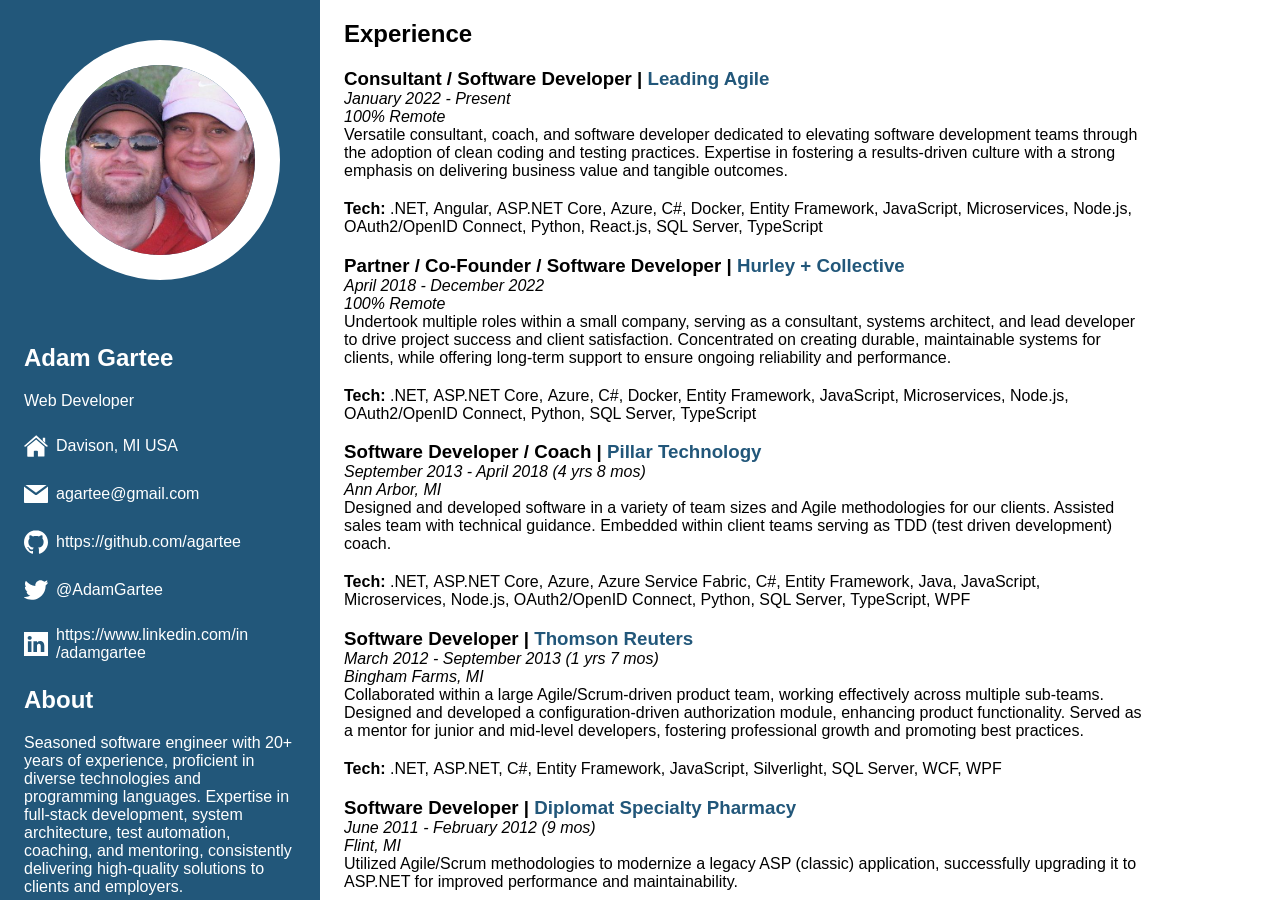
<file: index.html>
<html>
    <head>
        <title>Adam Gartee - Full Stack .NET Developer | Web Developer Resume</title>
        <meta charset="UTF-8">
        <meta name="author" content="Adam Gartee">
        <meta name="description" content="Discover Adam Gartee's resume, showcasing 20+ years of experience as a full-stack developer, system architect, coach, and mentor. Explore his expertise in various technologies and programming languages to learn more about his accomplishments." />
        <meta name="viewport" content="width=device-width, initial-scale=1.0">

        <link rel="stylesheet" href="main.css">
        <link rel="stylesheet" href="mobile.css">
        <link rel="stylesheet" href="desktop.css">
        <link rel="stylesheet" href="print.css">
    </head>

    <body>

        <div class="personal-info-container">

            <div class="avatar-container">
                <img class="avatar" src="img/me.jpg" alt="Avatar">
            </div>

            <section class="title-section">
                <h1>Adam Gartee</h1>
                <span>Web Developer</span>
            </section>

            <section class="personal-links-section">
                <ul>
                    <li>
                        <div class="clickable">
                            <a href="https://www.google.com/maps/place/Davison,+MI">
                                <div class="personal-link">
                                    <span class="link"></span>
                                    <object class="svg" type="image/svg+xml" data="svg/home.svg"></object>
                                    <span class="personal-link-text">Davison, MI USA</span>
                                </div>
                            </a>
                        </div>
                    </li>
                    
                    <li>
                        <div class="clickable">
                            <a href="mailto:agartee@gmail.com">
                                <div class="personal-link">
                                    <span class="link"></span>
                                    <object class="svg" type="image/svg+xml" data="svg/email.svg"></object>
                                    <span class="personal-link-text">agartee@gmail.com</span>
                                </div>
                            </a>
                        </div>
                    </li>

                    <li>
                        <div class="clickable">
                            <a href="https://github.com/agartee">
                                <div class="personal-link">
                                    <span class="link"></span>
                                    <object class="svg" type="image/svg+xml" data="svg/github.svg"></object>
                                    <span class="personal-link-text">https://github.com/agartee</span>
                                </div>
                            </a>
                        </div>
                    </li>

                    <li>
                        <div class="clickable">
                            <a href="https://twitter.com/AdamGartee">
                                <div class="personal-link">
                                    <span class="link"></span>
                                    <object class="svg" type="image/svg+xml" data="svg/twitter.svg"></object>
                                    <span class="personal-link-text">@AdamGartee</span>
                                </div>
                            </a>
                        </div>
                    </li>

                    <li>
                        <div class="clickable">
                            <a href="https://www.linkedin.com/in/adamgartee">
                                <div class="personal-link">
                                    <span class="link"></span>
                                    <object class="svg" type="image/svg+xml" data="svg/linkedin.svg"></object>
                                    <span class="personal-link-text">https://www.linkedin.com<wbr>/in<wbr>/adamgartee</span>
                                </div>

                            </a>
                        </div>
                    </li>
                </ul>
            </section>

            <section class="about-section">
                <h2>About</h2>
                <p>
                    Seasoned software engineer with 20+ years of experience, proficient in diverse technologies and programming languages. Expertise in full-stack development, system architecture, test automation, coaching, and mentoring, consistently delivering high-quality solutions to clients and employers.
                </p> 
            </section>
            
        </div>

        <div class="scroll-container">

            <section class="experience-section">
                <h2>Experience</h2>

                <div class="experience">
                    <h3 class="experience-title">Consultant / Software Developer | <span class="experience-company">Leading Agile</span></h3>
                    <span class="experience-date-range">January 2022 - Present</span>
                    <span class="experience-location">100% Remote</span>
                    <span class="experience-responsibilities">
                        Versatile consultant, coach, and software developer dedicated to elevating software development teams through the adoption of clean coding and testing practices. Expertise in fostering a results-driven culture with a strong emphasis on delivering business value and tangible outcomes.
                    </span>
                    <span class="experience-technologies">
                        <strong>Tech:</strong>
                        <ul>
                            <li>.NET</li>
                            <li>Angular</li>
                            <li>ASP.NET Core</li>
                            <li>Azure</li>
                            <li>C#</li>
                            <li>Docker</li>
                            <li>Entity Framework</li>
                            <li>JavaScript</li>
                            <li>Microservices</li>
                            <li>Node.js</li>
                            <li>OAuth2/OpenID Connect</li>
                            <li>Python</li>
                            <li>React.js</li>
                            <li>SQL Server</li>
                            <li>TypeScript</li>
                        </ul>
                    </span>
                </div>

                <div class="experience">
                    <h3 class="experience-title">Partner / Co-Founder / Software Developer | <span class="experience-company">Hurley + Collective</span></h3>
                    <span class="experience-date-range">April 2018 - December 2022</span>
                    <span class="experience-location">100% Remote</span>
                    <span class="experience-responsibilities">
                        Undertook multiple roles within a small company, serving as a consultant, systems architect, and lead developer to drive project success and client satisfaction. Concentrated on creating durable, maintainable systems for clients, while offering long-term support to ensure ongoing reliability and performance.
                    </span>
                    <span class="experience-technologies">
                        <strong>Tech:</strong>
                        <ul>
                            <li>.NET</li>
                            <li>ASP.NET Core</li>
                            <li>Azure</li>
                            <li>C#</li>
                            <li>Docker</li>
                            <li>Entity Framework</li>
                            <li>JavaScript</li>
                            <li>Microservices</li>
                            <li>Node.js</li>
                            <li>OAuth2/OpenID Connect</li>
                            <li>Python</li>
                            <li>SQL Server</li>
                            <li>TypeScript</li>
                        </ul>
                    </span>
                </div>

                <div class="experience">
                    <h3 class="experience-title">Software Developer / Coach | <span class="experience-company">Pillar Technology</span></h3>
                    <span class="experience-date-range">September 2013 - April 2018 (4 yrs 8 mos)</span>
                    <span class="experience-location">Ann Arbor, MI</span>
                    <span class="experience-responsibilities">
                        Designed and developed software in a variety of team sizes and Agile methodologies for our clients. Assisted sales team with technical guidance. Embedded within client teams serving as TDD (test driven development) coach.
                    </span>
                    <span class="experience-technologies">
                        <strong>Tech:</strong>
                        <ul>
                            <li>.NET</li>
                            <li>ASP.NET Core</li>
                            <li>Azure</li>
                            <li>Azure Service Fabric</li>
                            <li>C#</li>
                            <li>Entity Framework</li>
                            <li>Java</li>
                            <li>JavaScript</li>
                            <li>Microservices</li>
                            <li>Node.js</li>
                            <li>OAuth2/OpenID Connect</li>
                            <li>Python</li>
                            <li>SQL Server</li>
                            <li>TypeScript</li>
                            <li>WPF</li>
                        </ul>
                    </span>
                </div>

                <div class="experience">
                    <h3 class="experience-title">Software Developer | <span class="experience-company">Thomson Reuters</span></h3>
                    <span class="experience-date-range">March 2012 - September 2013 (1 yrs 7 mos)</span>
                    <span class="experience-location">Bingham Farms, MI</span>
                    <span class="experience-responsibilities">
                        Collaborated within a large Agile/Scrum-driven product team, working effectively across multiple sub-teams. Designed and developed a configuration-driven authorization module, enhancing product functionality. Served as a mentor for junior and mid-level developers, fostering professional growth and promoting best practices.
                    </span>
                    <span class="experience-technologies">
                        <strong>Tech:</strong>
                        <ul>
                            <li>.NET</li>
                            <li>ASP.NET</li>
                            <li>C#</li>
                            <li>Entity Framework</li>
                            <li>JavaScript</li>
                            <li>Silverlight</li>
                            <li>SQL Server</li>
                            <li>WCF</li>
                            <li>WPF</li>
                        </ul>
                    </span>
                </div>

                <div class="experience">
                    <h3 class="experience-title">Software Developer | <span class="experience-company">Diplomat Specialty Pharmacy</span></h3>
                    <span class="experience-date-range">June 2011 - February 2012 (9 mos)</span>
                    <span class="experience-location">Flint, MI</span>
                    <span class="experience-responsibilities">
                        Utilized Agile/Scrum methodologies to modernize a legacy ASP (classic) application, successfully upgrading it to ASP.NET for improved performance and maintainability.
                    </span>
                    <span class="experience-technologies">
                        <strong>Tech:</strong>
                        <ul>
                            <li>.NET</li>
                            <li>ASP.NET</li>
                            <li>C#</li>
                            <li>Entity Framework</li>
                            <li>JavaScript</li>
                            <li>SQL Server</li>
                        </ul>
                    </span>
                </div>

                <div class="experience">
                    <h3 class="experience-title">Software Developer | <span class="experience-company">Bay-Arenac Behavioral Health</span></h3>
                    <span class="experience-date-range">June 2007 - June 2011 (4 yrs 1 mo)</span>
                    <span class="experience-location">Bay City, MI</span>
                    <span class="experience-responsibilities">
                        Designed, developed, and maintained an internal desktop application for Medicaid eligibility lookups. Contributed to multiple teams in building internal web applications and generating reports.
                    </span>
                    <span class="experience-technologies">
                        <strong>Tech:</strong>
                        <ul>
                            <li>.NET</li>
                            <li>ASP.NET</li>
                            <li>BizTalk</li>
                            <li>C#</li>
                            <li>Entity Framework</li>
                            <li>JavaScript</li>
                            <li>SQL Server</li>
                            <li>SQL Server Reporting Services</li>
                            <li>WCF</li>
                            <li>WPF</li>
                        </ul>
                    </span>
                </div>

                <div class="experience">
                    <h3 class="experience-title">Software Developer | <span class="experience-company">NBI Solutions</span></h3>
                    <span class="experience-date-range">May 2003 - October 2005 (2 yrs 6 mo)</span>
                    <span class="experience-location">Troy, MI</span>
                    <span class="experience-responsibilities">
                        Created software for estimating and configuring network/server cabinets and related equipment, helping to streamline network deployments within General Motors facilities.
                    </span>
                    <span class="experience-technologies">
                        <strong>Tech:</strong>
                        <ul>
                            <li>.NET</li>
                            <li>ASP.NET</li>
                            <li>C#</li>
                            <li>JavaScript</li>
                            <li>SQL Server</li>
                            <li>VBA</li>
                        </ul>
                    </span>
                </div>
            </section>

            <section class="skills-section">
                <h2>Skills</h2>

                <div class="skills">
                    <h3>
                        Expert (
                        <object class="svg" type="image/svg+xml" data="svg/star-filled.svg"></object>
                        <object class="svg" type="image/svg+xml" data="svg/star-filled.svg"></object>
                        <object class="svg" type="image/svg+xml" data="svg/star-filled.svg"></object>
                        <object class="svg" type="image/svg+xml" data="svg/star-filled.svg"></object>
                        <object class="svg" type="image/svg+xml" data="svg/star-filled.svg"></object>
                        )
                    </h3>
                    <ul>
                        <li><a href="https://dotnet.microsoft.com/">.NET</a></li>
                        <li><a href="https://docs.microsoft.com/en-us/aspnet/core/">ASP.NET/ASP.NET Core</a></li>
                        <li>C#</li>
                        <li><a href="https://learn.microsoft.com/en-us/ef/">Entity Framework</a></li>
                        <li>Test Driven Development</li>
                    </ul>
                </div>

                <div class="skills">
                    <h3>
                        Advanced (
                        <object class="svg" type="image/svg+xml" data="svg/star-filled.svg"></object>
                        <object class="svg" type="image/svg+xml" data="svg/star-filled.svg"></object>
                        <object class="svg" type="image/svg+xml" data="svg/star-filled.svg"></object>
                        <object class="svg" type="image/svg+xml" data="svg/star-filled.svg"></object>
                        <object class="svg" type="image/svg+xml" data="svg/star-empty.svg"></object>
                        )
                    </h3>
                    <ul>
                        <li>Agile Methodologies</li>
                        <li><a href="https://www.appveyor.com/">AppVeyor</a></li>
                        <li><a href="https://auth0.com/">Auth0</a></li>
                        <li><a href="https://azure.microsoft.com/">Microsoft Azure Services</a></li>
                        <li><a href="https://www.docker.com/">Docker</a></li>
                        <li>Domain Driven Design (DDD)</li>
                        <li><a href="https://github.com/">Git/GitHub</a></li>
                        <li>HTML/CSS</li>
                        <li><a href="https://www.javascript.com/">JavaScript</a></li>
                        <li><a href="https://github.com/jbogard/MediatR/">MediatR</a></li>
                        <li>Microservices Architecture</li>
                        <li><a href="https://www.microsoft.com/en-us/sql-server/">Microsoft SQL Server</a></li>
                        <li><a href="https://nodejs.org/">Node.js</a></li>
                        <li><a href="https://www.python.org/">Python</a></li>
                    </ul>
                </div>

                <div class="skills">
                    <h3>
                        Familiar (
                        <object class="svg" type="image/svg+xml" data="svg/star-filled.svg"></object>
                        <object class="svg" type="image/svg+xml" data="svg/star-filled.svg"></object>
                        <object class="svg" type="image/svg+xml" data="svg/star-filled.svg"></object>
                        <object class="svg" type="image/svg+xml" data="svg/star-empty.svg"></object>
                        <object class="svg" type="image/svg+xml" data="svg/star-empty.svg"></object>
                        )
                    </h3>
                    <ul>
                        <li>Active Directory</li>
                        <li><a href="https://angular.io/">Angular</a></li>
                        <li><a href="https://azure.microsoft.com/en-us/services/cosmos-db/">Azure Cosmos DB</a></li>
                        <li><a href="https://azure.microsoft.com/en-us/services/service-fabric/">Azure Service Fabric</a></li>
                        <li><a href="https://github.com/features/actions">GitHub Actions</a></li>
                        <li><a href="https://identityserver4.readthedocs.io/">Identity Server</a></li>
                        <li><a href="https://www.java.com">Java</a></li>
                        <li><a href="https://www.jenkins.io/">Jenkins (CI/CD provider)</a></li>
                        <li><a href="https://kafka.apache.org/">Kafka</a></li>
                        <li><a href="https://www.mysql.com/">MySQL</a></li>
                        <li><a href="https://nodejs.org/">Node.js</a></li>
                        <li><a href="https://openid.net/connect/">OAuth2/OpenID Connect</a></li>
                        <li><a href="https://www.oracle.com/database/">Oracle Database</a></li>
                        <li><a href="https://reactjs.org/">React.js</a></li>
                        <li><a href="https://learn.microsoft.com/en-us/sql/reporting-services/">SQL Server Reporting Services</a></li>
                        <li><a href="https://stenciljs.com/"></a>Stencil.js</li>
                        <li><a href="https://vuejs.org/">Vue.js</a></li>
                        <li><a href="https://learn.microsoft.com/en-us/dotnet/desktop/wpf/overview/">WPF/XAML</a></li>
                    </ul>
                </div>

            </section>
            
        </div>

    </body>

</html>
</file>
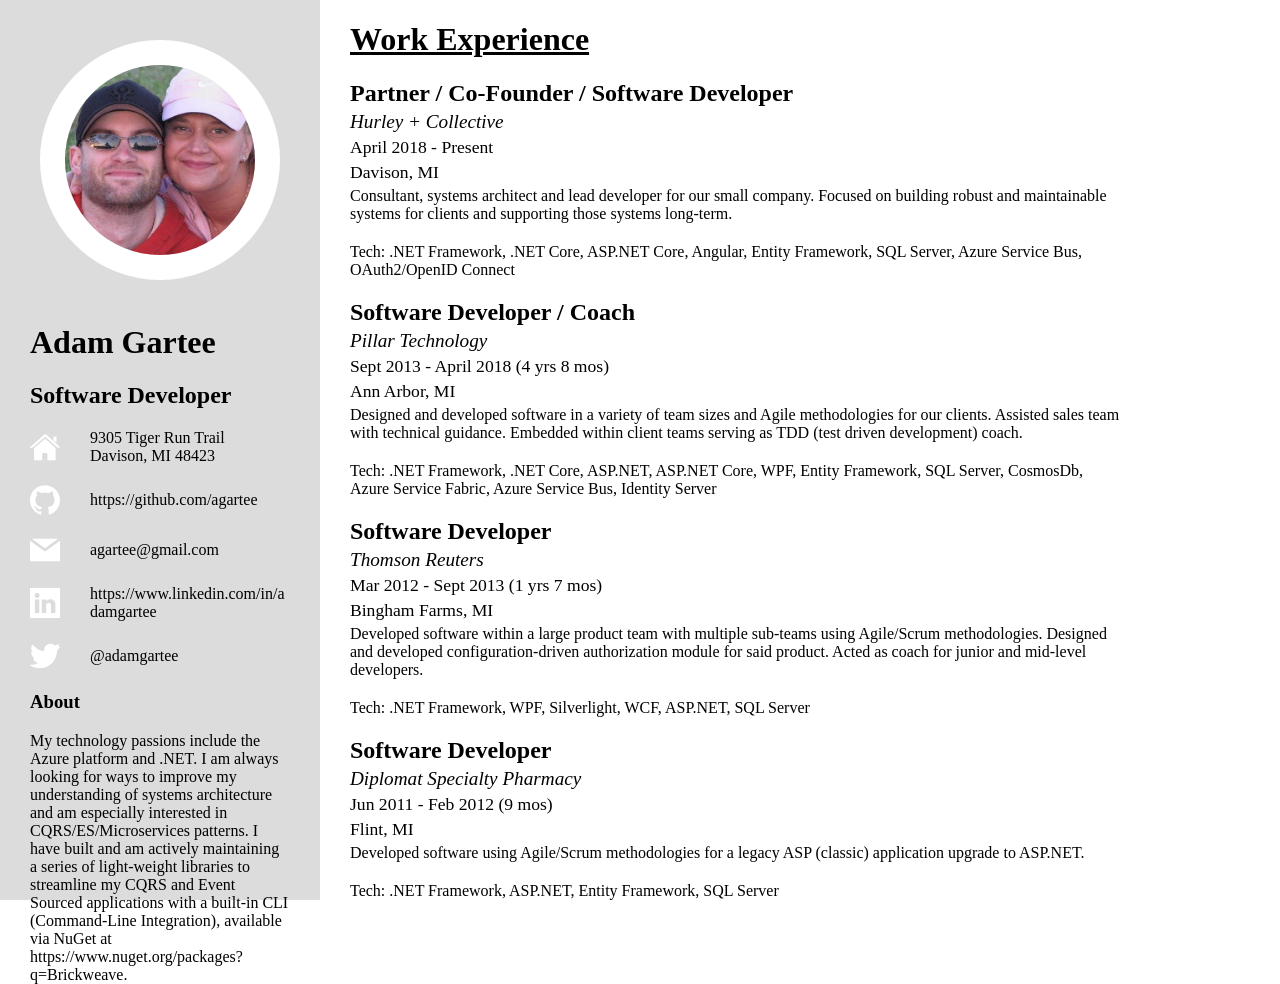
<file: resume.html>
<html>
    <head>
        <meta name="viewport" content="width=device-width, initial-scale=1.0">

        <style>
            :root {
                --font-size: 16px;
                --printed-font-size: 12px;
                --font-family: Calibri;
                --info-container-width: 320px;
                --info-container-color: gainsboro;
                --body-container-width: 800px;
                --body-container-color: white;
                --avatar-border-width: 25px;
                --avatar-padding: 40px;
                --info-icon-width: 30px;
                --info-icon-height: 30px;
                /* retain colors when printing */
                color-adjust: exact!important;  
                -webkit-print-color-adjust: exact!important; 
            }

            body {
                margin: 0px;
                color: var(--text-color);
                font-family: var(--font-family);
                font-size: var(--font-size);
            }

            .info-container {
                position: absolute;
                left: 0;
                top: 0;
                height: 100%;
                width: var(--info-container-width);
                background-color: var(--info-container-color);
            }

                .info-container h1, 
                .info-container h2,
                .info-container h3 {
                    margin-left: 30px;
                    margin-top: 4px;
                }

            .body-container {
                position: absolute;
                right: 0;
                top: 0;
                height: 100%;
                left: var(--info-container-width);
                background-color: var(--body-container-color);
                overflow-y: scroll;
                overflow-x:hidden;
            }

                .body-container h1, 
                .body-container h2 {
                    margin-left: 30px;
                }

                .body-container h1 {
                    text-decoration: underline;
                }

            .avatar-container {
                margin: 0;
                padding: 0;
                display: flex;
                justify-content: center;
                align-items: center;
                height: var(--info-container-width);
                width: var(--info-container-width);
            }

            .avatar {
                --a: calc(var(--avatar-border-width) * 3);

                border-radius: 50%;
                height: calc(100% - (var(--avatar-border-width) * 2) - (var(--avatar-padding) * 2));
                width: calc(100% - (var(--avatar-border-width) * 2) - (var(--avatar-padding) * 2));
                border: var(--avatar-border-width) solid white;
            }

            .info {
                display: flex;
                justify-content: left;
                align-items: center;
                margin-left: 30px;
                margin-right: 30px;
                margin-bottom: 20px;
            }

            .info .svg {
                width: 30px;
                margin-right: 30px;
            }

            .about {
                margin-left: 30px;
                margin-right: 30px;
            }

            .info-detail {
                /* allow urls to wrap */
                overflow-wrap: break-word;
                word-wrap: break-word;
                -ms-word-break: break-all;
                word-break: break-word;
                -ms-hyphens: auto;
                -moz-hyphens: auto;
                -webkit-hyphens: auto;
                hyphens: auto;
            }

            .info-detail a, .about a, .skills a {
                color: black;
                text-decoration: none;
            }

            .experience {
                break-inside: avoid;
                max-width: var(--body-container-width);
            }

            .experience .job-title, 
            .experience .company, 
            .experience .date-range, 
            .experience .location, 
            .experience .responsibilities,
            .experience .technologies {
                display: block;
                margin-left: 30px;
                margin-bottom: 4px;
            }

            .experience .job-title {
                margin-top: 20px;
            }

            .experience .company {
                font-size: 1.2rem;
                font-style: italic;
            }

            .experience .date-range, 
            .experience .location {
                font-size: 1.1rem;
            }

            .experience .technologies {
                margin-top: 20px;
            }

            .skills {
                max-width: var(--body-container-width);
            }

            .skills  ul {
                margin-left: 30px;
            }

            .skills .svg {
                height: 1rem;
            }

            .skills ul {
                display: grid;
                grid-template-columns: repeat(2, 1fr);
            }

            @media print {
                .body-container {
                    overflow-x: visible;
                    overflow-y: visible;
                }
            }

        </style>

    </head>

    <body>

        <div class="info-container">

            <div class="avatar-container">
                <img class="avatar" src="img/me.jpg" alt="Avatar">
            </div>

            <h1>Adam Gartee</h1>
            <h2>Software Developer</h2>

            <div class="info">
                <object class="svg" type="image/svg+xml" data="svg/home.svg"></object>
                <div class="info-detail">
                    9305 Tiger Run Trail<br />Davison, MI 48423
                </div>
            </div>

            <div class="info">
                <object class="svg" type="image/svg+xml" data="svg/github.svg"></object>
                <div class="info-detail">
                    <a href="https://github.com/agartee">https://github.com/agartee</a>
                </div>
            </div>

            <div class="info">
                <object class="svg" type="image/svg+xml" data="svg/email.svg"></object>
                <div class="info-detail">
                    agartee@gmail.com
                </div>
            </div>

            <div class="info">
                <object class="svg" type="image/svg+xml" data="svg/linkedin.svg"></object>
                <div class="info-detail">
                    <a href="https://www.linkedin.com/in/adamgartee">https://www.linkedin.com/in/adamgartee</a>
                </div>
            </div>

            <div class="info">
                <object class="svg" type="image/svg+xml" data="svg/twitter.svg"></object>
                <div class="info-detail">
                    @adamgartee
                </div>
            </div>

            <h3>About</h3>
            <div class="about">
                My technology passions include the Azure platform and .NET. I am always looking for ways to improve my understanding of systems architecture and am especially interested in CQRS/ES/Microservices patterns. I have built and am actively maintaining a series of light-weight libraries to streamline my CQRS and Event Sourced applications with a built-in CLI (Command-Line Integration), available via NuGet at <a href="https://www.nuget.org/packages?q=Brickweave">https://www.nuget.org/packages?q=Brickweave</a>.
            </div>
            
        </div>

        <div class="body-container">

            <h1>Work Experience</h1>

            <div class="experience">
                <h2 class="job-title">Partner / Co-Founder / Software Developer</h2>
                <span class="company">Hurley + Collective</span>
                <span class="date-range">April 2018 - Present</span>
                <span class="location">Davison, MI</span>
                <span class="responsibilities">
                    Consultant, systems architect and lead developer for our small company. Focused on building robust and maintainable systems for clients and supporting those systems long-term.
                </span>
                <span class="technologies">Tech: .NET Framework, .NET Core, ASP.NET Core, Angular, Entity Framework, SQL Server, Azure Service Bus, OAuth2/OpenID Connect</span>
            </div>

            <div class="experience">
                <h2 class="job-title">Software Developer / Coach</h2>
                <span class="company">Pillar Technology</span>
                <span class="date-range">Sept 2013 - April 2018 (4 yrs 8 mos)</span>
                <span class="location">Ann Arbor, MI</span>
                <span class="responsibilities">
                    Designed and developed software in a variety of team sizes and Agile methodologies for our clients. Assisted sales team with technical guidance. Embedded within client teams serving as TDD (test driven development) coach.
                </span>
                <span class="technologies">Tech: .NET Framework, .NET Core, ASP.NET, ASP.NET Core, WPF, Entity Framework, SQL Server, CosmosDb, Azure Service Fabric, Azure Service Bus, Identity Server</span>
            </div>

            <div class="experience">
                <h2 class="job-title">Software Developer</h2>
                <span class="company">Thomson Reuters</span>
                <span class="date-range">Mar 2012 - Sept 2013 (1 yrs 7 mos)</span>
                <span class="location">Bingham Farms, MI</span>
                <span class="responsibilities">
                    Developed software within a large product team with multiple sub-teams using Agile/Scrum methodologies. Designed and developed configuration-driven authorization module for said product. Acted as coach for junior and mid-level developers.
                </span>
                <span class="technologies">Tech: .NET Framework, WPF, Silverlight, WCF, ASP.NET, SQL Server</span>
            </div>

            <div class="experience">
                <h2 class="job-title">Software Developer</h2>
                <span class="company">Diplomat Specialty Pharmacy</span>
                <span class="date-range">Jun 2011 - Feb 2012 (9 mos)</span>
                <span class="location">Flint, MI</span>
                <span class="responsibilities">
                    Developed software using Agile/Scrum methodologies for a legacy ASP (classic) application upgrade to ASP.NET.
                </span>
                <span class="technologies">Tech: .NET Framework, ASP.NET, Entity Framework, SQL Server</span>
            </div>

            <div class="experience">
                <h2 class="job-title">Software Developer</h2>
                <span class="company">Bay-Arenac Behavioral Health</span>
                <span class="date-range">Jun 2007 - Jun 2011 (4 yrs 1 mo)</span>
                <span class="location">Flint, MI</span>
                <span class="responsibilities">
                    Designed, developed and maintained an internal Medicaid eligibility lookup desktop application. Worked on multiple teams building internal web applications and reports.
                </span>
                <span class="technologies">Tech: .NET Framework, WPF, WCF, ASP.NET, Entity Framework, SQL Server, BizTalk</span>
            </div>

            <div class="experience">
                <h2 class="job-title">Software Developer</h2>
                <span class="company">NBI Solutions</span>
                <span class="date-range">May 2003 - Oct 2005 (2 yrs 6 mo)</span>
                <span class="location">Troy, MI</span>
                <span class="responsibilities">
                    Contracted through EDS to develop software used to estimate and configure networking/server cabinets and other network-related equipment for deployment within GM facilities.
                </span>
                <span class="technologies">Tech: .NET Framework, ASP.NET, SQL Server, VBA</span>
            </div>

            <h1>Skills</h1>

            <div class="skills">
                <h2>
                    Expert (
                    <object class="svg" type="image/svg+xml" data="svg/star-filled.svg"></object>
                    <object class="svg" type="image/svg+xml" data="svg/star-filled.svg"></object>
                    <object class="svg" type="image/svg+xml" data="svg/star-filled.svg"></object>
                    <object class="svg" type="image/svg+xml" data="svg/star-filled.svg"></object>
                    <object class="svg" type="image/svg+xml" data="svg/star-filled.svg"></object>
                    )
                </h2>
                <ul>
                    <li><a href="https://docs.microsoft.com/en-us/aspnet/core/">ASP.NET/ASP.NET Core</a></li>
                    <li>C#</li>
                    <li>Entity Framework</li>
                </ul>
            </div>

            <div class="skills">
                <h2>
                    Advanced (
                    <object class="svg" type="image/svg+xml" data="svg/star-filled.svg"></object>
                    <object class="svg" type="image/svg+xml" data="svg/star-filled.svg"></object>
                    <object class="svg" type="image/svg+xml" data="svg/star-filled.svg"></object>
                    <object class="svg" type="image/svg+xml" data="svg/star-filled.svg"></object>
                    <object class="svg" type="image/svg+xml" data="svg/star-empty.svg"></object>
                    )
                </h2>
                <ul>
                    <li>.NET Framework</li>
                    <li>Agile Methodologies</li>
                    <li><a href="https://www.appveyor.com/">AppVeyor (CI/CD provider)</a></li>
                    <li><a href="https://auth0.com/">Auth0 (OAuth2/OpenID Connect provider)</a></li>
                    <li>Azure Service Bus</li>
                    <li>Domain Driven Design (DDD)</li>
                    <li><a href="https://github.com/">Git/GitHub</a></li>
                    <li>HTML/CSS</li>
                    <li>Microservices Architecture</li>
                    <li><a href="https://www.microsoft.com/en-us/sql-server/">Microsoft SQL Server</a></li>
                    <li>Test Driven Development</li>
                </ul>
            </div>

            <div class="skills">
                <h2>
                    Familiar (
                    <object class="svg" type="image/svg+xml" data="svg/star-filled.svg"></object>
                    <object class="svg" type="image/svg+xml" data="svg/star-filled.svg"></object>
                    <object class="svg" type="image/svg+xml" data="svg/star-filled.svg"></object>
                    <object class="svg" type="image/svg+xml" data="svg/star-empty.svg"></object>
                    <object class="svg" type="image/svg+xml" data="svg/star-empty.svg"></object>
                    )
                </h2>
                <ul>
                    <li>Active Directory</li>
                    <li><a href="https://angular.io/">Angular</a></li>
                    <li><a href="https://azure.microsoft.com/en-us/services/cosmos-db/">Azure Cosmos DB</a></li>
                    <li><a href="https://azure.microsoft.com/en-us/services/service-fabric/">Azure Service Fabric</a></li>
                    <li><a href="https://identityserver4.readthedocs.io/">Identity Server</a></li>
                    <li><a href="https://www.java.com">Java</a></li>
                    <li><a href="https://www.java.com">JavaScript</a></li>
                    <li><a href="https://www.jenkins.io/">Jenkins (CI/CD provider)</a></li>
                    <li><a href="https://github.com/jbogard/MediatR/">MediatR</a></li>
                    <li>MySQL</li>
                    <li><a href="https://nodejs.org/">Node.js</a></li>
                    <li>OAuth2/OpenID Connect</li>
                    <li>Oracle</li>
                    <li><a href="https://reactjs.org/">React</a></li>
                    <li>SQL Server Reporting Services (SSRS)</li>
                    <li><a href="https://stenciljs.com/"></a>Stencil.js</li>
                    <li><a href="https://vuejs.org/">Vue.js</a></li>
                    <li>WPF/XAML</li>
                </ul>
            </div>
        </div>

    </body>

</html>
</file>
<file: main.css>
:root {
    --font-family: Calibri, Candara, Segoe, "Segoe UI", Optima, Arial, sans-serif;
    --font-size: 16px;
    --primary-color: white;
    --secondary-color: #22577A;
    --tertiary-color: #1C1018;
    --primary-text-color: #000000;
    --secondary-text-color: #ffffff;
    --tertiary-text-color: #22577A;
    --avatar-border-width: 25px;
    --avatar-padding: 40px;
    --avatar-border-color: white;
    --margin-small: 8px;
    --margin-large: 24px;
}

body {
    color: var(--primary-text-color);
    font-family: var(--font-family);
    font-size: var(--font-size);
    margin: 0;
    padding: 0;
}

.title-section {
    background-color: var(--secondary-color);
    color: var(--secondary-text-color);
}

.personal-info-container ul {
    margin: 0;
    padding: 0;
    list-style-type: none;
}

.personal-links-section a, .about-section a {
    color: var(--secondary-text-color);
}

.personal-link {
    display: inline-flex;
    align-items: center;
}



.experience-section h3 {
    margin-bottom: 0;
}

.experience-title, 
.experience-date-range, 
.experience-location, 
.experience-responsibilities,
.experience-technologies {
    display: block;
}

.experience-company {
    color: var(--tertiary-text-color);
    white-space: nowrap;
}

.experience-date-range, 
.experience-location {
    font-style: italic;
}

.experience-technologies {
    margin-top: 20px;
}

.experience-technologies ul {
    display: inline;
    list-style: none;
    padding-left:0;
}

.experience-technologies li {
    display: inline;
}

.experience-technologies li:after {
    content: ", ";
}

.experience-technologies li:last-child::after {
    content: "";
}

.skills .svg {
    height: 1rem;
}

.skills a {
    color: var(--primary-text-color);
}

.skills ul {
    display: grid;
    grid-template-columns: repeat(2, 1fr);
    padding-left: 1.2rem;
}

.clickable {
    position: relative;
    cursor: pointer;
    width: fit-content;
}

.link {
    position: absolute;
    width: 100%;
    height: 100%;
    top: 0;
    left: 0;
    z-index: 1;
}
</file>
<file: mobile.css>
@media only screen and (max-width: 768px) {
    :root {
        --personal-link-svg-width: 16px;
    }

    body{
        -webkit-text-size-adjust: 100%;
    }

    .personal-info-container ul {
        list-style: none;
        display: grid;
        grid-template-columns: repeat(2, 1fr);
    }

    .avatar-container {
        display:none;
    }

    .title-section {
        display: flex;
        justify-content: center;
        padding: var(--margin-small);
    }

    .title-section h1, 
    .title-section span {
        font-size: x-large;
        font-weight: normal;
    }

    .title-section h1::after {
        content: "|";
        margin-left: var(--margin-small);
        margin-right: var(--margin-small);
    }

    .title-section span {
        justify-self: right;
        align-self: center;
    }

    .about-section {
        margin-left: var(--margin-large);
        margin-right: var(--margin-large);
    }
    
    .personal-links-section {
        background-color: var(--tertiary-color);
    }
        .personal-links-section ul {
            display: grid;
            grid-template-columns: repeat(2, 1fr);
            padding-left: 1.2rem;
        }

        .personal-links-section li {
            margin: var(--margin-small);
        }

        .personal-links-section .svg {
            width: var(--personal-link-svg-width);
            margin-right: var(--margin-small);
        }

    .skills li {
        /* prevent overlap of text with next-column bullets */
        margin-right: 1.2rem;
    }

    .scroll-container section {
        margin-left: var(--margin-large);
        margin-right: var(--margin-large);
    }
}

@media only screen and (max-width: 480px) {
    .personal-links-section {
        padding: 0;
    }
    
    .personal-links-section ul {
        display: flex;
    }

    .personal-links-section li {
        flex: 1;
        display: flex;
        justify-content: center;
    }

    .personal-link-text {
        display: none;
    }
    
    .skills ul {
        grid-template-columns: unset;
    }
}
</file>
<file: desktop.css>
@media only screen and (min-width: 769px) {
    :root {
        --info-width: 320px;
        --body-width: 800px;
        --personal-link-svg-width: 24px;
    }

    .personal-info-container {
        position: absolute;
        left: 0;
        top: 0;
        height: 100%;
        width: var(--info-width);
        background-color: var(--secondary-color);
    }

    .avatar-container {
        display: flex;
        justify-content: center;
        align-items: center;
        height: var(--info-width);
        width: var(--info-width);
    }

    .avatar {
        height: calc(100% - (var(--avatar-border-width) * 2) - (var(--avatar-padding) * 2));
        width: calc(100% - (var(--avatar-border-width) * 2) - (var(--avatar-padding) * 2));
        border: var(--avatar-border-width) solid var(--avatar-border-color);
        border-radius: 50%;
    }

    .title-section,
    .personal-links-section li, .about-section {
        margin: var(--margin-large);
    }

    .personal-links-section .svg {
        width: var(--personal-link-svg-width);
        margin-right: var(--margin-small);
    }

    .about-section {
        color: var(--secondary-text-color);
    }

    .scroll-container {
        position: absolute;
        right: 0;
        top: 0;
        height: 100%;
        left: var(--info-width);
        overflow-y: scroll;
        overflow-x:hidden;
    }

        .scroll-container section {
            max-width: var(--body-width);
            margin-left: var(--margin-large);
            margin-right: var(--margin-large);
        }
}
</file>
<file: print.css>
@media print {
    body {
        margin: 0;
        --font-size: 14px;
    }

    .avatar-container {
        display:none;
    }
    
    .title-section {
        background-color: transparent;
        color: black;
    }

    .title-section {
        display: flex;
        justify-content: center;
    }

    .title-section h1, 
    .title-section span {
        font-size: x-large;
        font-weight: normal;
    }

    .title-section h1::after {
        content: "|";
        margin-left: var(--margin-small);
        margin-right: var(--margin-small);
    }

    .title-section span {
        justify-self: right;
        align-self: center;
    }
    
    .personal-link-text, .experience-company {
        color: black;
    }

    .personal-links-section ul {
        display: grid;
        grid-template-columns: repeat(2, 1fr);
    }

    .personal-links-section .svg {
        width: 0;
    }
    
    .experience, .skills-section {
        break-inside: avoid;
    }

    .scroll-container section {
        margin-left: 0;
    }
}
</file>
